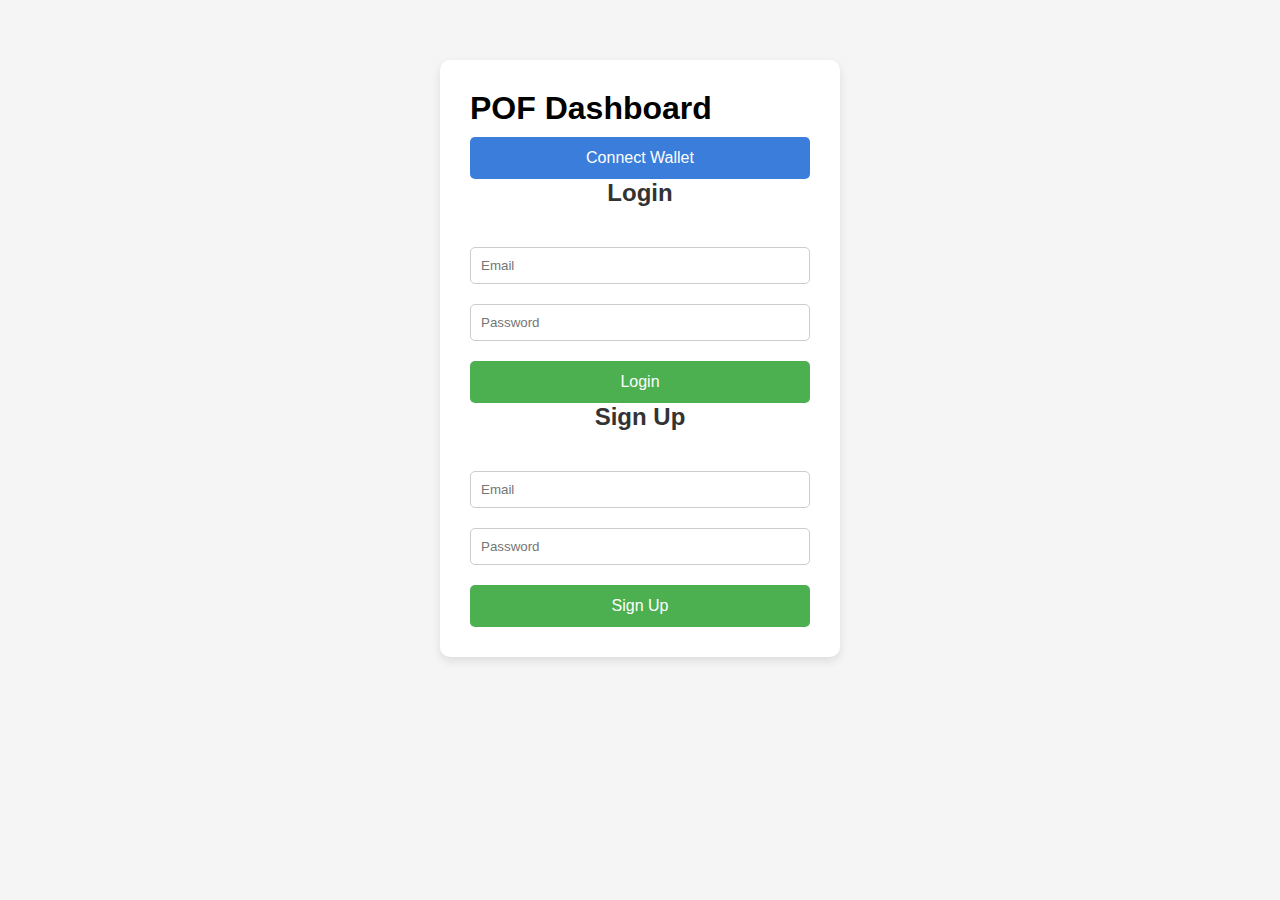
<file: frontend/index.html>
<!DOCTYPE html>
<html lang="en">
<head>
  <meta charset="UTF-8" />
  <meta name="viewport" content="width=device-width, initial-scale=1.0" />
  <title>POF Dashboard</title>
  <link rel="stylesheet" href="style.css" />
</head>
<body>
  <div class="container" id="auth-section">
    <h1>POF Dashboard</h1>
    <button id="connectWallet">Connect Wallet</button>

    <h2>Login</h2>
    <form id="login-form">
      <input type="email" id="loginEmail" placeholder="Email" required />
      <input type="password" id="loginPassword" placeholder="Password" required />
      <button type="submit">Login</button>
    </form>

    <h2>Sign Up</h2>
    <form id="signup-form">
      <input type="email" id="signupEmail" placeholder="Email" required />
      <input type="password" id="signupPassword" placeholder="Password" required />
      <button type="submit">Sign Up</button>
    </form>
  </div>

  <div class="container" id="dashboard" style="display: none">
    <h1>Welcome to your dashboard</h1>
    <p><strong>Email:</strong> <span id="userEmail"></span></p>
    <button id="logout">Logout</button>
  </div>

  <script src="script.js"></script>
</body>
</html>
</file>
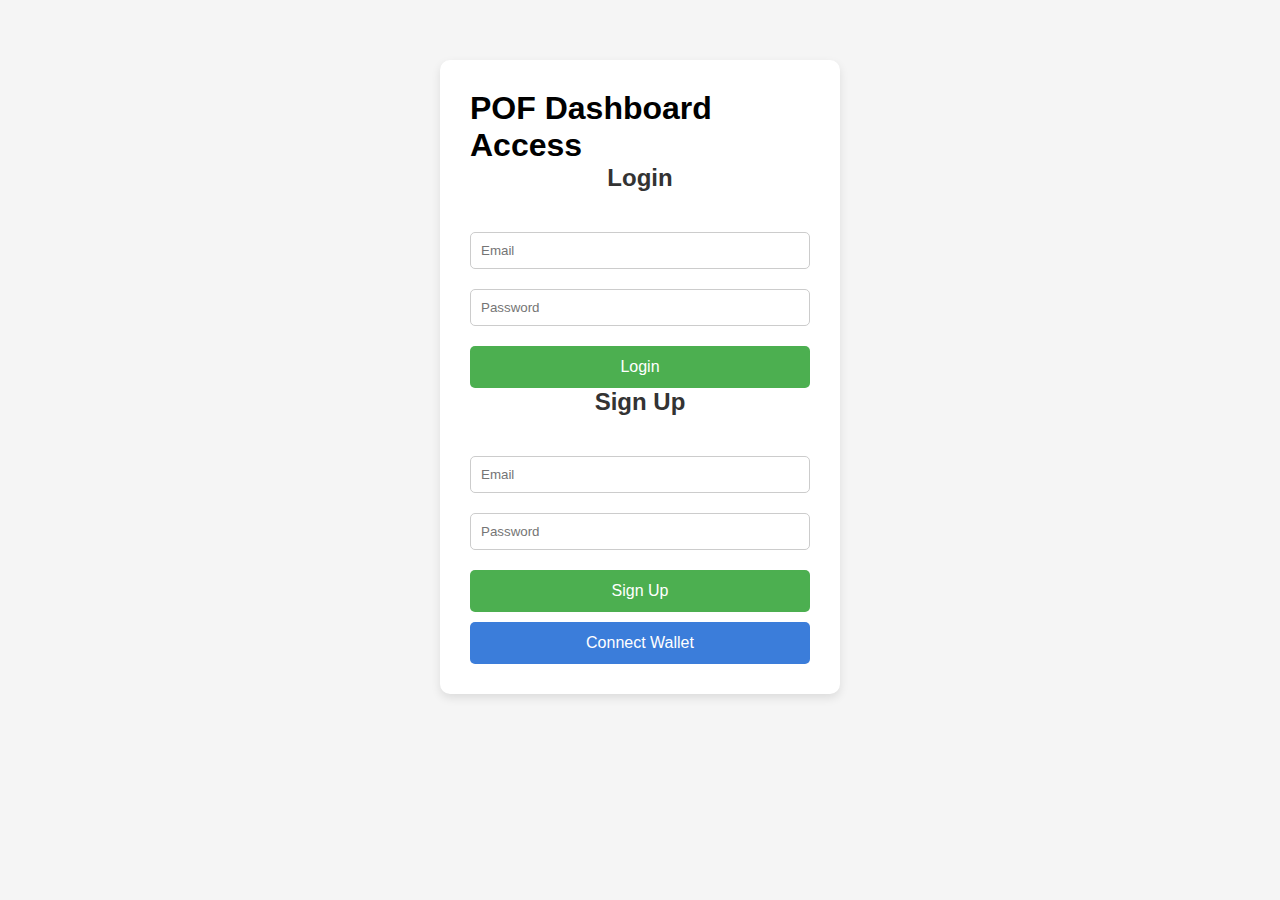
<file: frontend/dashboard.html>
<!DOCTYPE html>
<html lang="en">
<head>
  <meta charset="UTF-8" />
  <meta name="viewport" content="width=device-width, initial-scale=1.0"/>
  <title>POF Dashboard</title>
  <link rel="stylesheet" href="style.css" />
</head>
<body>
  <div class="container">
    <h1>Welcome to your POF Dashboard</h1>

    <div class="info-box">
      <p><strong>Wallet Address:</strong> <span id="walletAddress">Not connected</span></p>
      <p><strong>Token Balance:</strong> <span id="tokenBalance">0</span> POF</p>
    </div>

    <div class="buttons">
      <button id="optionA" class="option-button">Use Option A</button>
      <button id="optionB" class="option-button">Use Option B</button>
    </div>

    <button id="logoutBtn" class="logout-button">Logout</button>
  </div>

  <script src="script.js"></script>
</body>
</html>
</file>
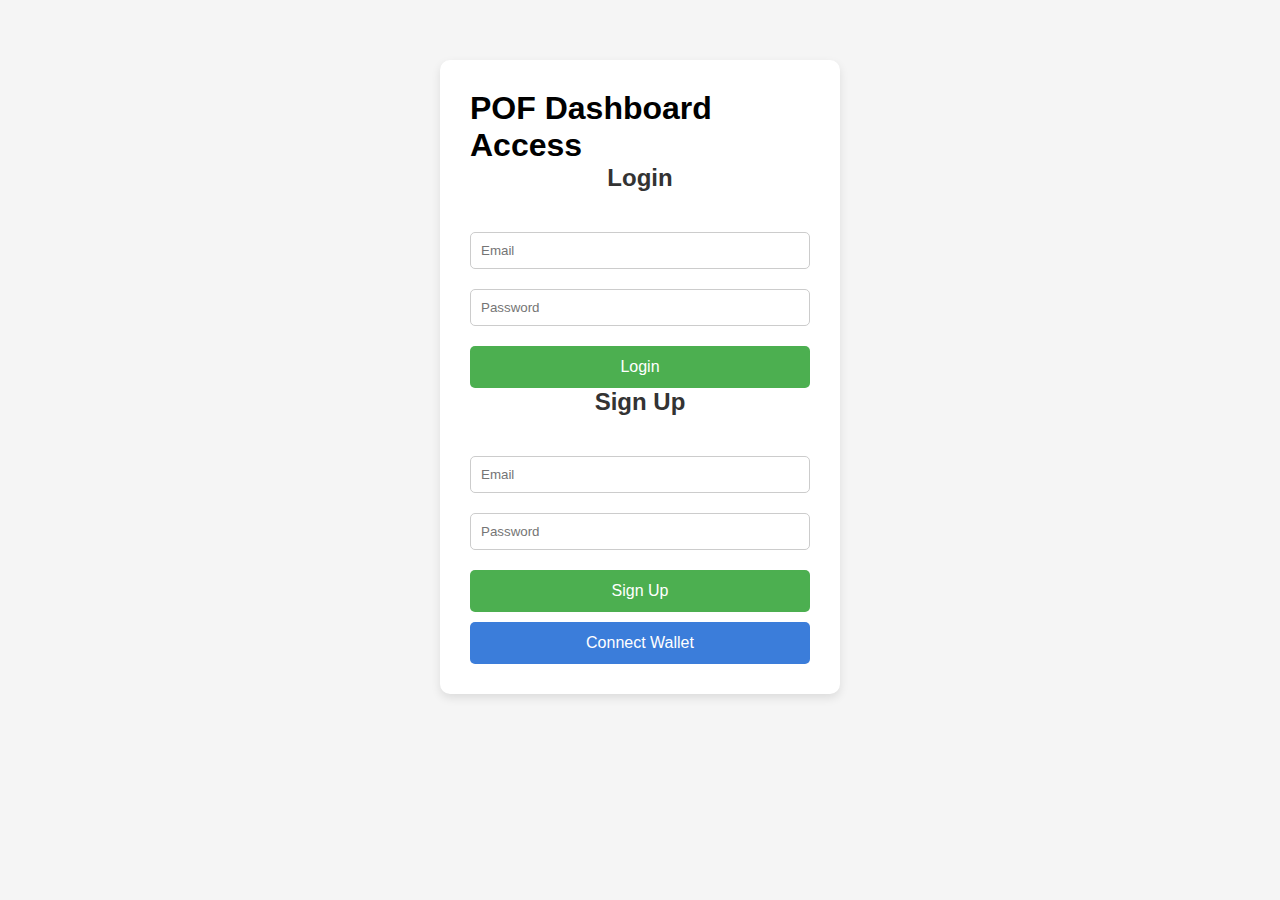
<file: frontend/login.html>
<!DOCTYPE html>
<html lang="en">
<head>
  <meta charset="UTF-8" />
  <meta name="viewport" content="width=device-width, initial-scale=1.0"/>
  <title>POF Login</title>
  <link rel="stylesheet" href="style.css" />
</head>
<body>
  <div class="container">
    <h1>POF Dashboard Access</h1>

    <!-- Login Form -->
    <form id="loginForm">
      <h2>Login</h2>
      <input type="email" name="email" placeholder="Email" required />
      <input type="password" name="password" placeholder="Password" required />
      <button type="submit">Login</button>
    </form>

    <!-- Signup Form -->
    <form id="signupForm">
      <h2>Sign Up</h2>
      <input type="email" name="email" placeholder="Email" required />
      <input type="password" name="password" placeholder="Password" required />
      <button type="submit">Sign Up</button>
    </form>

    <button id="connectWallet">Connect Wallet</button>
  </div>

  <script src="script.js"></script>
</body>
</html>
</file>
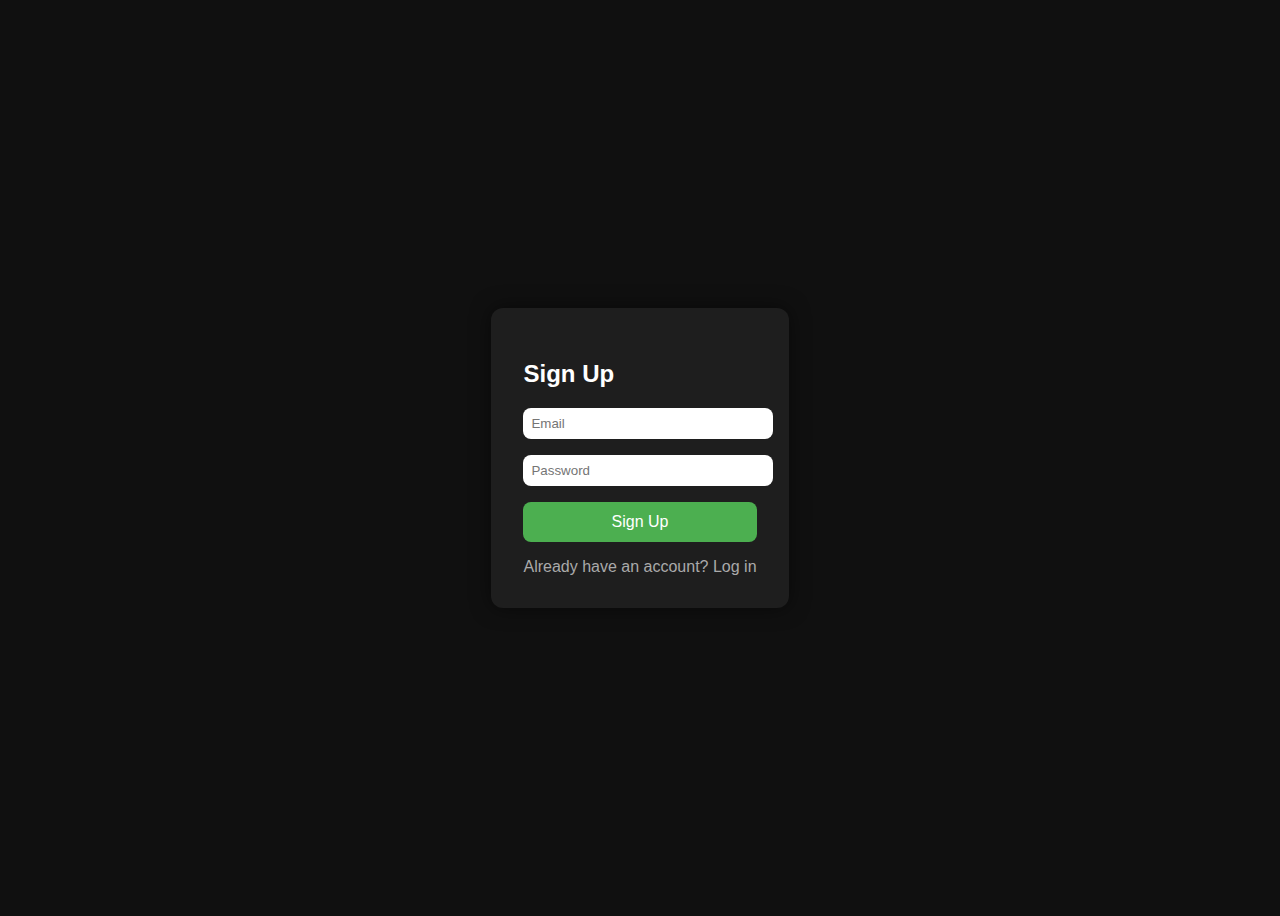
<file: frontend/signup.html>
<!DOCTYPE html>
<html lang="en">
<head>
  <meta charset="UTF-8" />
  <meta name="viewport" content="width=device-width, initial-scale=1.0" />
  <title>Sign Up - POF</title>
  <style>
    body {
      font-family: Arial, sans-serif;
      background: #101010;
      color: #fff;
      display: flex;
      justify-content: center;
      align-items: center;
      height: 100vh;
    }
    .form-container {
      background: #1e1e1e;
      padding: 2rem;
      border-radius: 12px;
      box-shadow: 0 0 20px rgba(0,0,0,0.5);
    }
    input {
      display: block;
      margin-bottom: 1rem;
      width: 100%;
      padding: 0.5rem;
      border-radius: 8px;
      border: none;
    }
    button {
      width: 100%;
      padding: 0.7rem;
      background: #4caf50;
      border: none;
      border-radius: 8px;
      color: white;
      font-size: 1rem;
      cursor: pointer;
    }
    a {
      color: #aaa;
      display: block;
      text-align: center;
      margin-top: 1rem;
      text-decoration: none;
    }
  </style>
</head>
<body>
  <div class="form-container">
    <h2>Sign Up</h2>
    <form id="signupForm">
      <input type="email" name="email" placeholder="Email" required />
      <input type="password" name="password" placeholder="Password" required />
      <button type="submit">Sign Up</button>
    </form>
    <a href="login.html">Already have an account? Log in</a>
  </div>

  <script src="script.js"></script>
</body>
</html>
</file>
<file: frontend/style.css>
/* Reset some default styling */
* {
  margin: 0;
  padding: 0;
  box-sizing: border-box;
  font-family: 'Segoe UI', Tahoma, Geneva, Verdana, sans-serif;
}

body {
  margin: 0;
  font-family: Arial, sans-serif;
  background-color: #f5f5f5;
}

.container {
  max-width: 400px;
  margin: 60px auto;
  padding: 30px;
  background-color: #fff;
  border-radius: 10px;
  box-shadow: 0 4px 10px rgba(0, 0, 0, 0.1);
}

h2 {
  text-align: center;
  margin-bottom: 30px;
  color: #333;
}

input[type="email"],
input[type="password"],
input[type="text"] {
  width: 100%;
  padding: 10px;
  margin: 10px 0;
  border: 1px solid #ccc;
  border-radius: 5px;
  box-sizing: border-box;
}

button {
  width: 100%;
  padding: 12px;
  background-color: #4CAF50;
  color: white;
  border: none;
  border-radius: 5px;
  cursor: pointer;
  font-size: 16px;
  margin-top: 10px;
  transition: background-color 0.3s;
}

button:hover {
  background-color: #45a049;
}

#connectWallet {
  background-color: #3b7dda;
}

#connectWallet:hover {
  background-color: #336cc3;
}

#status {
  text-align: center;
  margin-top: 15px;
  color: #555;
  font-weight: bold;
}

.link {
  display: block;
  margin-top: 15px;
  text-align: center;
  color: #3b7dda;
  text-decoration: none;
  font-size: 14px;
}

.link:hover {
  text-decoration: underline;
}
</file>
